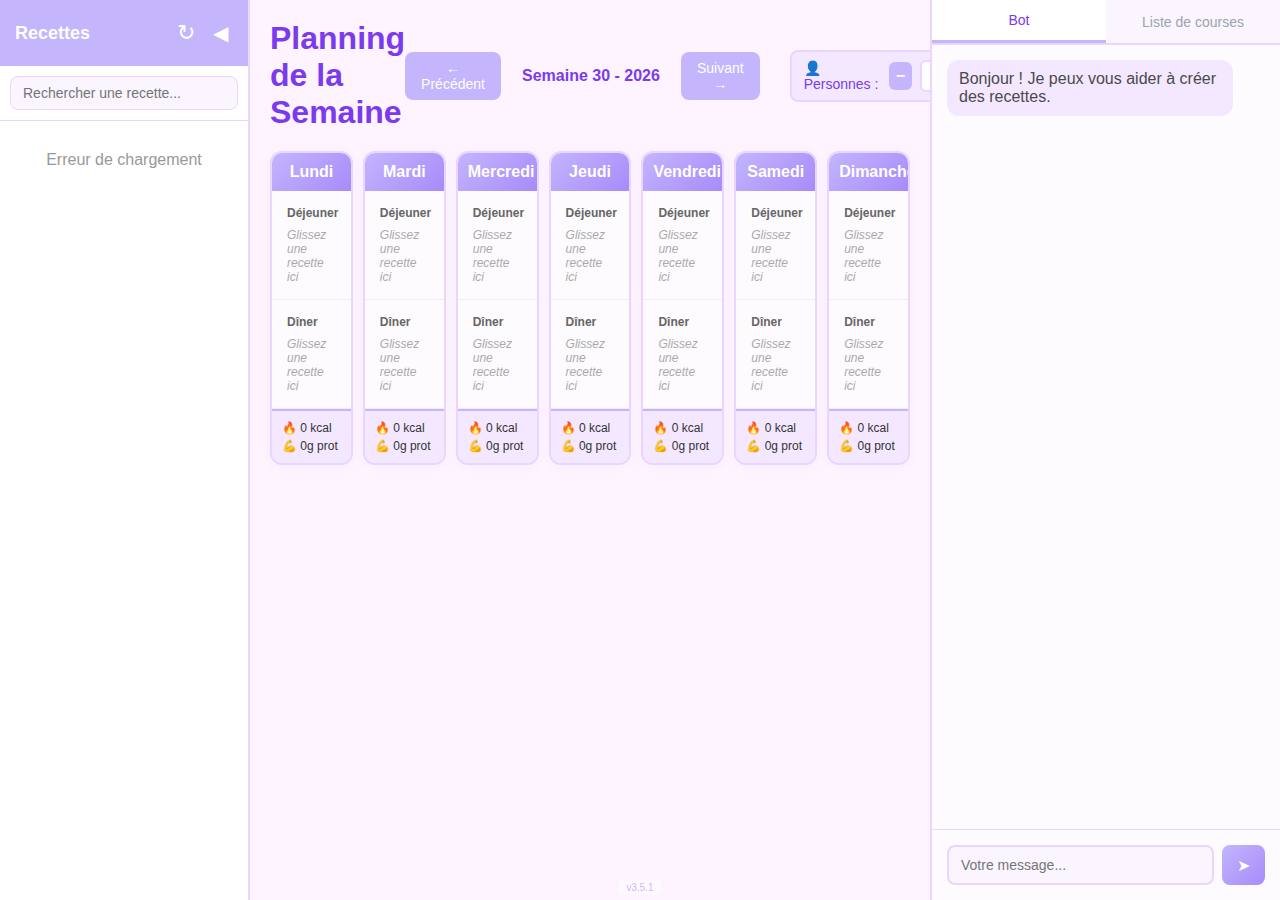
<file: index.html>
<!DOCTYPE html>
<html lang="fr">
<head>
    <meta charset="UTF-8">
    <meta name="viewport" content="width=device-width, initial-scale=1.0">
    <title>Planning de Repas</title>
    <link rel="stylesheet" href="planning.css">
</head>
<body>
    <!-- Bouton pour rouvrir la sidebar quand elle est cachée -->
    <button class="show-sidebar-btn" id="showSidebar">▶ Recettes</button>

    <div class="container">
        <!-- Sidebar Recettes -->
        <aside class="sidebar" id="sidebar">
            <div class="sidebar-header">
                <h2>Recettes</h2>
                <div class="header-buttons">
                    <button class="refresh-btn" id="refreshRecipes" title="Actualiser les recettes">↻</button>
                    <button class="toggle-btn" id="toggleSidebar">◀</button>
                </div>
            </div>
            <div class="search-container">
                <input
                    type="text"
                    class="search-input"
                    id="searchRecipes"
                    placeholder="Rechercher une recette..."
                />
            </div>
            <div class="recipes-list" id="recipesList">
                <div class="loading">Chargement...</div>
            </div>
        </aside>

        <!-- Planning -->
        <main class="planning">
            <div class="planning-header">
                <h1>Planning de la Semaine</h1>
                <div class="header-controls">
                    <div class="week-navigation">
                        <button class="week-nav-btn" id="prevWeek">← Précédent</button>
                        <span class="week-display" id="weekDisplay">Semaine 46 - 2025</span>
                        <button class="week-nav-btn" id="nextWeek">Suivant →</button>
                    </div>
                    <div class="servings-control">
                        <label for="servingsInput">👤 Personnes :</label>
                        <button class="servings-btn" id="decreaseServings">−</button>
                        <input type="number" id="servingsInput" min="1" max="20" value="2" />
                        <button class="servings-btn" id="increaseServings">+</button>
                    </div>
                </div>
            </div>
            <div class="calendar-grid" id="calendar">
                <!-- Généré dynamiquement -->
            </div>
        </main>

        <!-- Sidebar droite : Bot & Liste de courses -->
        <aside class="right-sidebar">
            <!-- Onglets -->
            <div class="tabs-header">
                <button class="tab-btn active" data-tab="bot">Bot</button>
                <button class="tab-btn" data-tab="shopping">Liste de courses</button>
            </div>

            <!-- Contenu Bot -->
            <div class="tab-content active" id="botTab">
                <div class="chat-container">
                    <div class="chat-messages" id="chatMessages">
                        <div class="message bot-message">
                            <div class="message-content">
                                <p>Bonjour ! Je peux vous aider à créer des recettes.</p>
                            </div>
                        </div>
                    </div>
                    <div class="chat-input-container">
                        <form class="chat-input-form" id="chatForm">
                            <input
                                type="text"
                                class="chat-input"
                                id="messageInput"
                                placeholder="Votre message..."
                                autocomplete="off"
                            />
                            <button type="submit" class="send-button">➤</button>
                        </form>
                    </div>
                </div>
            </div>

            <!-- Contenu Liste de courses -->
            <div class="tab-content" id="shoppingTab">
                <div class="shopping-container">
                    <div class="shopping-header">
                        <button class="generate-list-btn" id="generateList">🔄 Rafraîchir</button>
                        <button class="settings-btn" id="settingsBtn" title="Paramètres">⚙️</button>
                        <button class="clear-list-btn" id="clearList" title="Vider la liste">🗑️</button>
                        <button class="export-list-btn" id="exportList" style="display:none;">Exporter</button>
                        <span class="save-status" id="saveStatus"></span>
                    </div>
                    <div class="shopping-content" id="shoppingContent">
                        <p class="empty-shopping">Cliquez sur "Générer la liste" pour créer votre liste de courses.</p>
                    </div>
                    <!-- Shopping History Section -->
                    <div class="shopping-history" id="shoppingHistory">
                        <h3>📋 Listes précédentes</h3>
                        <div class="history-items" id="historyItems">
                            <p class="loading">Chargement...</p>
                        </div>
                    </div>
                </div>
            </div>
        </aside>
    </div>

    <!-- Popup pour l'historique des listes de courses (gauche) -->
    <div class="history-popup" id="historyPopup">
        <div class="history-popup-content">
            <button class="close-popup" id="closeHistoryPopup">×</button>
            <h2 id="historyPopupTitle">Liste de courses</h2>
            <div id="historyPopupBody"></div>
        </div>
    </div>

    <!-- Popup pour les détails de recette -->
    <div class="recipe-popup" id="recipePopup">
        <div class="popup-content">
            <button class="close-popup" id="closePopup">×</button>
            <h2 id="popupTitle"></h2>
            <div id="popupBody"></div>
        </div>
    </div>

    <!-- Popup Paramètres Liste de Courses -->
    <div class="shopping-settings-popup" id="shoppingSettingsPopup">
        <div class="settings-popup-content">
            <button class="close-popup" id="closeSettingsPopup">×</button>
            <h2>Paramètres de la liste de courses</h2>

            <div class="settings-layout">
                <!-- Colonne gauche : Planning -->
                <div class="settings-planning">
                    <div class="settings-planning-header">
                        <h3>Planning de la semaine</h3>
                        <div class="settings-week-nav">
                            <button class="settings-week-btn" id="settingsPrevWeek">←</button>
                            <span class="settings-week-display" id="settingsWeekDisplay">Semaine 46 - 2025</span>
                            <button class="settings-week-btn" id="settingsNextWeek">→</button>
                        </div>
                    </div>
                    <p class="settings-help">Cliquez sur un repas pour l'inclure ou l'exclure. <strong>Vert</strong> = semaine courante incluse, <strong>Rouge</strong> = exclue, <strong>Jaune</strong> = autre semaine (bordure verte = incluse).</p>
                    <div class="settings-actions">
                        <button class="settings-select-btn" id="settingsSelectAll">Tout inclure</button>
                        <button class="settings-select-btn" id="settingsSelectNone">Tout exclure</button>
                    </div>
                    <div class="settings-calendar" id="settingsCalendar">
                        <!-- Généré dynamiquement -->
                    </div>
                </div>

                <!-- Colonne droite : Liste éditable -->
                <div class="settings-shopping-list">
                    <h3>Liste de courses</h3>
                    <div class="settings-list-content" id="settingsListContent">
                        <p class="empty-shopping">Générez d'abord la liste pour l'éditer.</p>
                    </div>
                </div>
            </div>

            <div class="settings-footer">
                <button class="settings-reset-btn" id="resetSettings">🔄 Réinitialiser</button>
                <button class="settings-apply-btn" id="applySettings">Appliquer et fermer</button>
            </div>
        </div>
    </div>

    <!-- Version -->
    <div class="version-info">v3.5.1</div>

    <script src="config.js"></script>
    <script src="planning.js"></script>
</body>
</html>
</file>
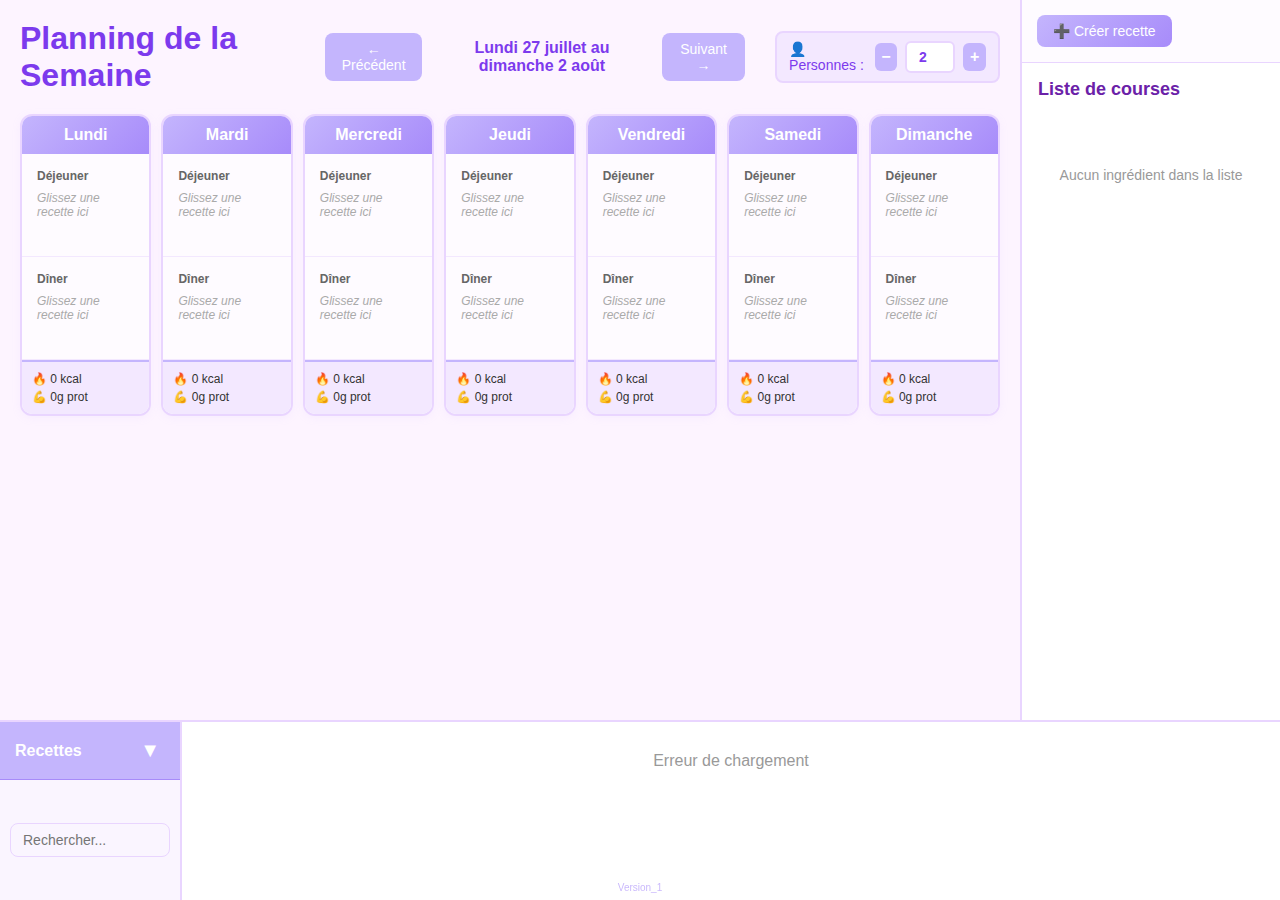
<file: frontend/index.html>
<!DOCTYPE html>
<html lang="fr">
<head>
    <meta charset="UTF-8">
    <meta name="viewport" content="width=device-width, initial-scale=1.0">
    <title>Planning de Repas</title>
    <meta name="deploy-timestamp" content="2026-01-15-14-30">
    <link rel="stylesheet" href="planning.css">
</head>
<body>
    <!-- Bouton pour rouvrir la sidebar quand elle est cachée -->
    <button class="show-sidebar-btn" id="showSidebar">▲ Recettes</button>

    <div class="container">
        <!-- Sidebar Recettes -->
        <aside class="sidebar" id="sidebar">
            <div class="sidebar-left">
                <div class="sidebar-header">
                    <h2>Recettes</h2>
                    <div class="header-buttons">
                        <button class="toggle-btn" id="toggleSidebar">▼</button>
                    </div>
                </div>
                <div class="search-container">
                    <input
                        type="text"
                        class="search-input"
                        id="searchRecipes"
                        placeholder="Rechercher..."
                    />
                </div>
            </div>
            <div class="recipes-list" id="recipesList">
                <div class="loading">Chargement...</div>
            </div>
        </aside>

        <!-- Planning -->
        <main class="planning">
            <div class="planning-header">
                <h1>Planning de la Semaine</h1>
                <div class="header-controls">
                    <div class="week-navigation">
                        <button class="week-nav-btn" id="prevWeek">← Précédent</button>
                        <span class="week-display" id="weekDisplay">Semaine 46 - 2025</span>
                        <button class="week-nav-btn" id="nextWeek">Suivant →</button>
                    </div>
                    <div class="servings-control">
                        <label for="servingsInput">👤 Personnes :</label>
                        <button class="servings-btn" id="decreaseServings">−</button>
                        <input type="number" id="servingsInput" min="1" max="20" value="2" />
                        <button class="servings-btn" id="increaseServings">+</button>
                    </div>
                </div>
            </div>
            <div class="calendar-grid" id="calendar">
                <!-- Généré dynamiquement -->
            </div>
        </main>

        <!-- Sidebar droite : Liste de courses -->
        <aside class="right-sidebar">
            <div class="shopping-container">
                <div class="shopping-header">
                    <button class="create-recipe-btn" id="createRecipeBtn">➕ Créer recette</button>
                </div>
                <h2 class="shopping-title">Liste de courses</h2>
                <div class="shopping-content" id="shoppingContent">
                    <p class="empty-shopping">Aucun ingrédient dans la liste</p>
                </div>
            </div>
        </aside>
    </div>

    <!-- Popup pour l'historique des listes de courses (gauche) -->
    <div class="history-popup" id="historyPopup">
        <div class="history-popup-content">
            <button class="close-popup" id="closeHistoryPopup">×</button>
            <h2 id="historyPopupTitle">Liste de courses</h2>
            <div id="historyPopupBody"></div>
        </div>
    </div>

    <!-- Popup pour les détails de recette -->
    <div class="recipe-popup" id="recipePopup">
        <div class="popup-content">
            <button class="close-popup" id="closePopup">×</button>
            <h2 id="popupTitle"></h2>
            <div id="popupBody"></div>
        </div>
    </div>

    <!-- Popup Paramètres Liste de Courses -->
    <div class="shopping-settings-popup" id="shoppingSettingsPopup">
        <div class="settings-popup-content">
            <button class="close-popup" id="closeSettingsPopup">×</button>
            <h2>Paramètres de la liste de courses</h2>

            <div class="settings-layout">
                <!-- Colonne gauche : Planning -->
                <div class="settings-planning">
                    <div class="settings-planning-header">
                        <h3>Planning de la semaine</h3>
                        <div class="settings-week-nav">
                            <button class="settings-week-btn" id="settingsPrevWeek">←</button>
                            <span class="settings-week-display" id="settingsWeekDisplay">Semaine 46 - 2025</span>
                            <button class="settings-week-btn" id="settingsNextWeek">→</button>
                        </div>
                    </div>
                    <p class="settings-help">Cliquez sur un repas pour l'inclure ou l'exclure. <strong>Vert</strong> = semaine courante incluse, <strong>Rouge</strong> = exclue, <strong>Jaune</strong> = autre semaine (bordure verte = incluse).</p>
                    <div class="settings-actions">
                        <button class="settings-select-btn" id="settingsSelectAll">Tout inclure</button>
                        <button class="settings-select-btn" id="settingsSelectNone">Tout exclure</button>
                    </div>
                    <div class="settings-calendar" id="settingsCalendar">
                        <!-- Généré dynamiquement -->
                    </div>
                </div>

                <!-- Colonne droite : Liste éditable -->
                <div class="settings-shopping-list">
                    <h3>Liste de courses</h3>
                    <div class="settings-list-content" id="settingsListContent">
                        <p class="empty-shopping">Générez d'abord la liste pour l'éditer.</p>
                    </div>
                </div>
            </div>

            <div class="settings-footer">
                <button class="settings-reset-btn" id="resetSettings">🔄 Réinitialiser</button>
                <button class="settings-apply-btn" id="applySettings">Appliquer et fermer</button>
            </div>
        </div>
    </div>

    <!-- Popup Création de recette -->
    <div class="create-recipe-popup" id="createRecipePopup">
        <div class="create-recipe-popup-content">
            <button class="close-popup" id="closeCreateRecipePopup">×</button>
            <h2>Créer une nouvelle recette</h2>
            <form id="createRecipeForm" class="create-recipe-form">
                <div class="form-group">
                    <label for="recipeTitle">Titre</label>
                    <input type="text" id="recipeTitle" name="title" required placeholder="Nom de la recette">
                </div>

                <div class="form-group">
                    <label for="recipeDescription">Description</label>
                    <textarea id="recipeDescription" name="description" rows="3" placeholder="Courte description de la recette"></textarea>
                </div>

                <div class="form-group">
                    <label for="recipeIngredients">Ingrédients</label>
                    <textarea id="recipeIngredients" name="ingredients" rows="8" required placeholder="Liste des ingrédients (texte libre)"></textarea>
                </div>

                <div class="form-group">
                    <label for="recipeSteps">Recette</label>
                    <textarea id="recipeSteps" name="recipe" rows="8" required placeholder="Étapes de préparation"></textarea>
                </div>

                <button type="submit" class="create-recipe-submit-btn">Créer</button>
            </form>

            <!-- Section de chargement -->
            <div id="recipeLoading" class="recipe-loading" style="display: none;">
                <div class="loading-spinner"></div>
                <p>Création de la recette en cours...</p>
                <p class="loading-subtext">n8n traite votre demande, veuillez patienter.</p>
            </div>

            <!-- Section de prévisualisation (cachée par défaut) -->
            <div id="recipePreview" class="recipe-preview" style="display: none;">
                <h3>Aperçu de la recette</h3>
                <div id="recipePreviewContent"></div>
                <div class="recipe-preview-actions">
                    <button class="recipe-modify-btn" id="recipeModifyBtn">Modifier</button>
                    <button class="recipe-accept-btn" id="recipeAcceptBtn">Accepter</button>
                </div>
            </div>
        </div>
    </div>

    <!-- Popup Modification de recette -->
    <div class="modify-recipe-popup" id="modifyRecipePopup">
        <div class="modify-recipe-popup-content">
            <button class="close-popup" id="closeModifyRecipePopup">×</button>
            <h2>Modifier la recette</h2>
            <form id="modifyRecipeForm" class="modify-recipe-form">
                <div class="form-group">
                    <label for="modifyRemark">Remarque</label>
                    <textarea id="modifyRemark" name="remark" rows="3" placeholder="Ajoutez vos remarques ou modifications souhaitées..."></textarea>
                </div>

                <div class="form-group">
                    <label for="modifyTitle">Titre</label>
                    <input type="text" id="modifyTitle" name="title" required placeholder="Nom de la recette">
                </div>

                <div class="form-group">
                    <label for="modifyDescription">Description</label>
                    <textarea id="modifyDescription" name="description" rows="3" placeholder="Courte description de la recette"></textarea>
                </div>

                <div class="form-group">
                    <label for="modifyIngredients">Ingrédients</label>
                    <textarea id="modifyIngredients" name="ingredients" rows="8" required placeholder="Liste des ingrédients"></textarea>
                </div>

                <div class="form-group">
                    <label for="modifySteps">Recette</label>
                    <textarea id="modifySteps" name="recipe" rows="8" required placeholder="Étapes de préparation"></textarea>
                </div>

                <button type="submit" class="modify-recipe-submit-btn">Modifier recette</button>
            </form>

            <!-- Section de chargement -->
            <div id="modifyLoading" class="recipe-loading" style="display: none;">
                <div class="loading-spinner"></div>
                <p>Modification de la recette en cours...</p>
                <p class="loading-subtext">n8n traite votre demande, veuillez patienter.</p>
            </div>
        </div>
    </div>

    <!-- Notification popup -->
    <div class="notification-popup" id="notificationPopup">
        <div class="notification-content">
            <span class="notification-icon">✓</span>
            <span class="notification-message" id="notificationMessage">Recette enregistrée !</span>
        </div>
    </div>

    <!-- Version -->
    <div class="version-info">Version_1</div>

    <script src="config.js"></script>
    <script src="planning.js"></script>
</body>
</html>
</file>
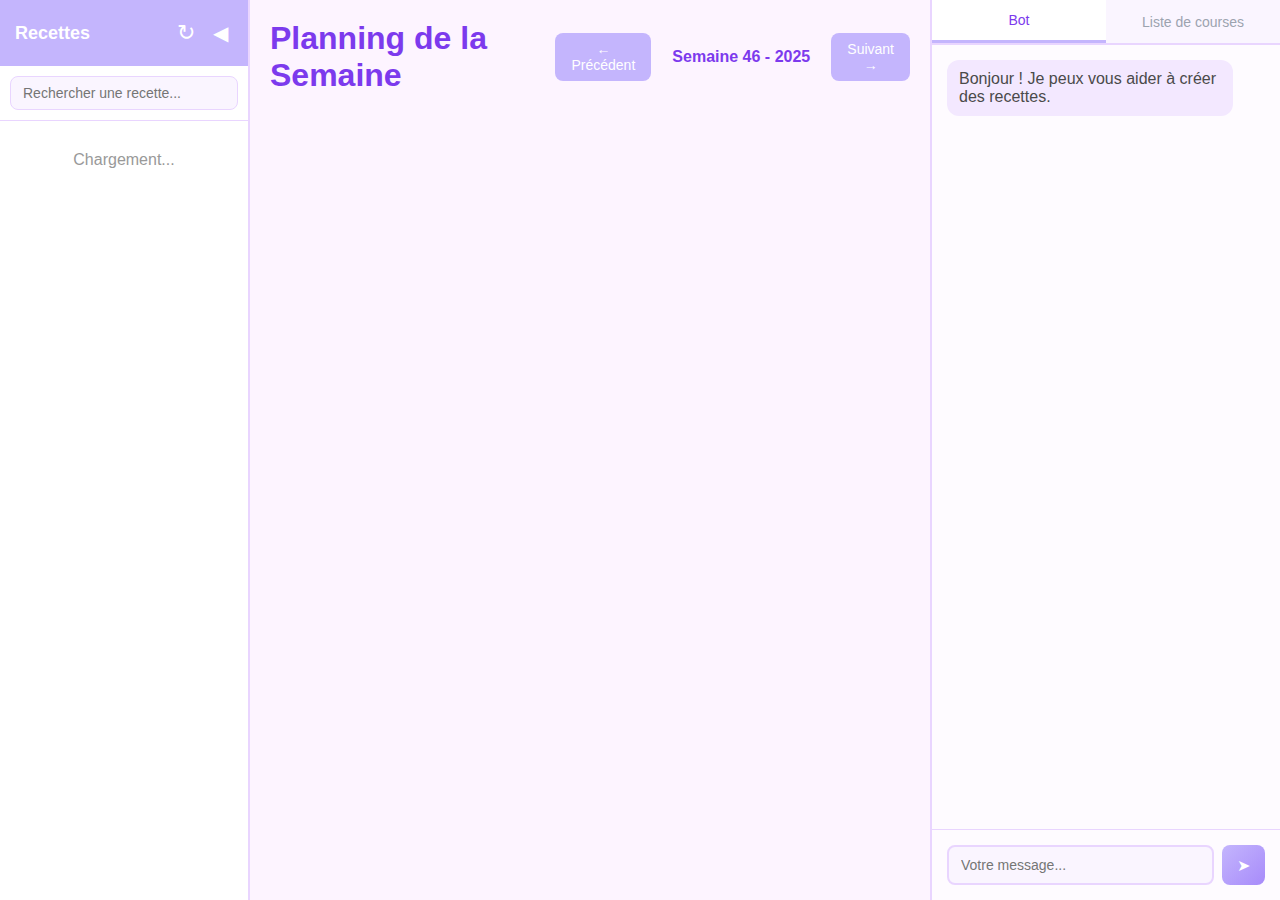
<file: planning.html>
<!DOCTYPE html>
<html lang="fr">
<head>
    <meta charset="UTF-8">
    <meta name="viewport" content="width=device-width, initial-scale=1.0">
    <title>Planning de Repas</title>
    <link rel="stylesheet" href="planning.css">
</head>
<body>
    <!-- Bouton pour rouvrir la sidebar quand elle est cachée -->
    <button class="show-sidebar-btn" id="showSidebar">▶ Recettes</button>

    <div class="container">
        <!-- Sidebar Recettes -->
        <aside class="sidebar" id="sidebar">
            <div class="sidebar-header">
                <h2>Recettes</h2>
                <div class="header-buttons">
                    <button class="refresh-btn" id="refreshRecipes" title="Actualiser les recettes">↻</button>
                    <button class="toggle-btn" id="toggleSidebar">◀</button>
                </div>
            </div>
            <div class="search-container">
                <input
                    type="text"
                    class="search-input"
                    id="searchRecipes"
                    placeholder="Rechercher une recette..."
                />
            </div>
            <div class="recipes-list" id="recipesList">
                <div class="loading">Chargement...</div>
            </div>
        </aside>

        <!-- Planning -->
        <main class="planning">
            <div class="planning-header">
                <h1>Planning de la Semaine</h1>
                <div class="week-navigation">
                    <button class="week-nav-btn" id="prevWeek">← Précédent</button>
                    <span class="week-display" id="weekDisplay">Semaine 46 - 2025</span>
                    <button class="week-nav-btn" id="nextWeek">Suivant →</button>
                </div>
            </div>
            <div class="calendar-grid" id="calendar">
                <!-- Généré dynamiquement -->
            </div>
        </main>

        <!-- Sidebar droite : Bot & Liste de courses -->
        <aside class="right-sidebar">
            <!-- Onglets -->
            <div class="tabs-header">
                <button class="tab-btn active" data-tab="bot">Bot</button>
                <button class="tab-btn" data-tab="shopping">Liste de courses</button>
            </div>

            <!-- Contenu Bot -->
            <div class="tab-content active" id="botTab">
                <div class="chat-container">
                    <div class="chat-messages" id="chatMessages">
                        <div class="message bot-message">
                            <div class="message-content">
                                <p>Bonjour ! Je peux vous aider à créer des recettes.</p>
                            </div>
                        </div>
                    </div>
                    <div class="chat-input-container">
                        <form class="chat-input-form" id="chatForm">
                            <input
                                type="text"
                                class="chat-input"
                                id="messageInput"
                                placeholder="Votre message..."
                                autocomplete="off"
                            />
                            <button type="submit" class="send-button">➤</button>
                        </form>
                    </div>
                </div>
            </div>

            <!-- Contenu Liste de courses -->
            <div class="tab-content" id="shoppingTab">
                <div class="shopping-container">
                    <div class="shopping-header">
                        <button class="generate-list-btn" id="generateList">Générer la liste</button>
                        <button class="export-list-btn" id="exportList">Exporter</button>
                    </div>
                    <div class="shopping-content" id="shoppingContent">
                        <p class="empty-shopping">Cliquez sur "Générer la liste" pour créer votre liste de courses.</p>
                    </div>
                </div>
            </div>
        </aside>
    </div>

    <!-- Popup pour les détails de recette -->
    <div class="recipe-popup" id="recipePopup">
        <div class="popup-content">
            <button class="close-popup" id="closePopup">×</button>
            <h2 id="popupTitle"></h2>
            <div id="popupBody"></div>
        </div>
    </div>

    <script src="config.js"></script>
    <script src="planning.js"></script>
</body>
</html>
</file>
<file: planning.css>
* {
    margin: 0;
    padding: 0;
    box-sizing: border-box;
}

body {
    font-family: 'Segoe UI', Tahoma, Geneva, Verdana, sans-serif;
    background: #fdf4ff;
    overflow: hidden;
}

.container {
    display: flex;
    height: 100vh;
}

/* ===== SIDEBAR RECETTES ===== */
.sidebar {
    width: 250px;
    min-width: 250px;
    background: #ffffff;
    border-right: 2px solid #e9d5ff;
    display: flex;
    flex-direction: column;
    transition: width 0.3s, min-width 0.3s;
    overflow: hidden;
}

.sidebar.collapsed {
    width: 0;
    min-width: 0;
    border-right: none;
}

.sidebar-header {
    padding: 15px;
    background: #c4b5fd;
    color: white;
    display: flex;
    justify-content: space-between;
    align-items: center;
}

.sidebar-header h2 {
    font-size: 18px;
}

.header-buttons {
    display: flex;
    gap: 8px;
}

.toggle-btn, .refresh-btn {
    background: none;
    border: none;
    color: white;
    font-size: 20px;
    cursor: pointer;
    padding: 5px;
    transition: opacity 0.2s;
}

.toggle-btn:hover, .refresh-btn:hover {
    opacity: 0.7;
}

.refresh-btn {
    font-size: 22px;
}

.search-container {
    padding: 10px;
    border-bottom: 1px solid #e9d5ff;
}

.search-input {
    width: 100%;
    padding: 8px 12px;
    border: 1px solid #e9d5ff;
    border-radius: 8px;
    font-size: 14px;
    outline: none;
    transition: border-color 0.2s;
    background: #faf5ff;
}

.search-input:focus {
    border-color: #c4b5fd;
    background: #ffffff;
}

.recipes-list {
    flex: 1;
    overflow-y: auto;
    padding: 10px;
}

.recipe-item {
    padding: 12px;
    margin-bottom: 8px;
    background: #faf5ff;
    border-radius: 8px;
    cursor: grab;
    border: 2px solid transparent;
    transition: all 0.2s;
}

.recipe-item:hover {
    background: #f3e8ff;
    border-color: #c4b5fd;
}

.recipe-item.dragging {
    opacity: 0.5;
    cursor: grabbing;
}

.recipe-name {
    font-weight: bold;
    margin-bottom: 4px;
}

.recipe-tags {
    font-size: 11px;
    color: #666;
}

.loading {
    text-align: center;
    padding: 20px;
    color: #999;
}

/* ===== PLANNING ===== */
.planning {
    flex: 1;
    padding: 20px;
    overflow-y: auto;
}

.planning-header {
    display: flex;
    justify-content: space-between;
    align-items: center;
    margin-bottom: 20px;
}

.planning h1 {
    margin: 0;
    color: #7c3aed;
}

.week-navigation {
    display: flex;
    align-items: center;
    gap: 15px;
}

.week-nav-btn {
    padding: 8px 16px;
    background: #c4b5fd;
    color: white;
    border: none;
    border-radius: 8px;
    cursor: pointer;
    font-size: 14px;
    transition: all 0.2s;
    font-weight: 500;
}

.week-nav-btn:hover {
    background: #a78bfa;
    transform: translateY(-1px);
}

.week-display {
    font-weight: bold;
    font-size: 16px;
    color: #7c3aed;
    min-width: 150px;
    text-align: center;
}

/* ===== SERVINGS CONTROL (v3.5) ===== */
.header-controls {
    display: flex;
    align-items: center;
    gap: 30px;
}

.servings-control {
    display: flex;
    align-items: center;
    gap: 8px;
    background: #f3e8ff;
    padding: 8px 12px;
    border-radius: 8px;
    border: 2px solid #e9d5ff;
}

.servings-control label {
    font-size: 14px;
    font-weight: 500;
    color: #7c3aed;
    margin: 0;
}

.servings-btn {
    width: 28px;
    height: 28px;
    background: #c4b5fd;
    color: white;
    border: none;
    border-radius: 6px;
    cursor: pointer;
    font-size: 16px;
    font-weight: bold;
    transition: all 0.2s;
    display: flex;
    align-items: center;
    justify-content: center;
}

.servings-btn:hover {
    background: #a78bfa;
    transform: scale(1.05);
}

.servings-btn:active {
    transform: scale(0.95);
}

#servingsInput {
    width: 50px;
    text-align: center;
    padding: 6px;
    border: 2px solid #e9d5ff;
    border-radius: 6px;
    font-size: 14px;
    font-weight: bold;
    background: white;
    color: #7c3aed;
}

#servingsInput:focus {
    outline: none;
    border-color: #c4b5fd;
}

.servings-indicator {
    font-size: 11px;
    opacity: 0.8;
    font-weight: normal;
    margin-left: 4px;
}

.calendar-grid {
    display: grid;
    grid-template-columns: repeat(7, 1fr);
    gap: 10px;
}

.day-column {
    background: white;
    border-radius: 12px;
    overflow: hidden;
    border: 2px solid #e9d5ff;
    box-shadow: 0 2px 8px rgba(196, 181, 253, 0.1);
}

.day-header {
    background: linear-gradient(135deg, #c4b5fd 0%, #a78bfa 100%);
    color: white;
    padding: 10px;
    text-align: center;
    font-weight: bold;
}

.meal-slot {
    padding: 15px;
    min-height: 100px;
    border-bottom: 1px solid #f3e8ff;
    background: #fefbff;
    position: relative;
}

.meal-slot:last-child {
    border-bottom: none;
}

.meal-slot.drag-over {
    background: #f3e8ff;
    border: 2px dashed #c4b5fd;
}

.meal-label {
    font-size: 12px;
    color: #666;
    font-weight: bold;
    margin-bottom: 8px;
}

.meal-content {
    min-height: 50px;
}

.planned-recipe {
    background: linear-gradient(135deg, #c4b5fd 0%, #a78bfa 100%);
    color: white;
    padding: 8px 12px;
    border-radius: 8px;
    font-size: 13px;
    cursor: pointer;
    display: flex;
    justify-content: space-between;
    align-items: center;
    gap: 8px;
    box-shadow: 0 2px 4px rgba(124, 58, 237, 0.15);
}

.recipe-name-text {
    flex: 1;
}

.delete-recipe-btn {
    background: rgba(255, 255, 255, 0.2);
    border: none;
    color: white;
    font-size: 18px;
    width: 24px;
    height: 24px;
    border-radius: 50%;
    cursor: pointer;
    display: flex;
    align-items: center;
    justify-content: center;
    flex-shrink: 0;
    transition: background 0.2s;
    line-height: 1;
    padding: 0;
}

.delete-recipe-btn:hover {
    background: rgba(255, 255, 255, 0.4);
}

.empty-slot {
    color: #aaa;
    font-size: 12px;
    font-style: italic;
}

/* ===== RÉSUMÉ NUTRITIONNEL DU JOUR ===== */
.day-summary {
    padding: 10px;
    background: #f3e8ff;
    border-top: 2px solid #c4b5fd;
    cursor: pointer;
    transition: background 0.2s;
}

.day-summary:hover {
    background: #e9d5ff;
}

.summary-content {
    display: flex;
    flex-direction: column;
    gap: 4px;
}

.summary-line {
    font-size: 12px;
    color: #333;
    font-weight: 500;
}

/* ===== RIGHT SIDEBAR (Bot & Shopping) ===== */
.right-sidebar {
    width: 350px;
    background: white;
    border-left: 2px solid #e9d5ff;
    display: flex;
    flex-direction: column;
}

.tabs-header {
    display: flex;
    background: #faf5ff;
    border-bottom: 2px solid #e9d5ff;
}

.tab-btn {
    flex: 1;
    padding: 12px;
    background: transparent;
    border: none;
    cursor: pointer;
    font-size: 14px;
    font-weight: 500;
    color: #9ca3af;
    transition: all 0.2s;
}

.tab-btn:hover {
    background: #f3e8ff;
    color: #7c3aed;
}

.tab-btn.active {
    background: white;
    color: #7c3aed;
    border-bottom: 3px solid #c4b5fd;
}

.tab-content {
    display: none;
    flex: 1;
    overflow: hidden;
}

.tab-content.active {
    display: flex;
    flex-direction: column;
}

/* ===== BOT TAB ===== */
.chat-container {
    display: flex;
    flex-direction: column;
    height: 100%;
    flex: 1;
}

.chat-messages {
    flex: 1;
    overflow-y: auto;
    padding: 15px;
    background: #fefbff;
}

.message {
    margin-bottom: 12px;
}

.message-content {
    padding: 10px 12px;
    border-radius: 12px;
    display: inline-block;
    max-width: 90%;
}

.bot-message .message-content {
    background: #f3e8ff;
    color: #4a4a4a;
}

.user-message .message-content {
    background: linear-gradient(135deg, #c4b5fd 0%, #a78bfa 100%);
    color: white;
    float: right;
}

.user-message {
    text-align: right;
    clear: both;
}

.chat-input-container {
    padding: 15px;
    border-top: 1px solid #e9d5ff;
    background: #fefbff;
}

.chat-input-form {
    display: flex;
    gap: 8px;
}

.chat-input {
    flex: 1;
    padding: 10px 12px;
    border: 2px solid #e9d5ff;
    border-radius: 8px;
    font-size: 14px;
    background: #faf5ff;
    transition: all 0.2s;
}

.chat-input:focus {
    outline: none;
    border-color: #c4b5fd;
    background: white;
}

.send-button {
    padding: 10px 15px;
    background: linear-gradient(135deg, #c4b5fd 0%, #a78bfa 100%);
    color: white;
    border: none;
    border-radius: 8px;
    cursor: pointer;
    font-size: 16px;
    transition: all 0.2s;
}

.send-button:hover {
    transform: translateY(-1px);
    box-shadow: 0 4px 8px rgba(124, 58, 237, 0.3);
}

/* ===== SHOPPING LIST TAB ===== */
.shopping-container {
    display: flex;
    flex-direction: column;
    height: 100%;
    flex: 1;
}

.shopping-header {
    padding: 15px;
    border-bottom: 1px solid #e9d5ff;
    display: flex;
    gap: 10px;
    background: #fefbff;
}

.generate-list-btn, .export-list-btn, .settings-btn, .clear-list-btn {
    padding: 10px;
    background: #c4b5fd;
    color: white;
    border: none;
    border-radius: 8px;
    cursor: pointer;
    font-size: 14px;
    font-weight: 500;
    transition: all 0.2s;
}

.generate-list-btn {
    flex: 1;
    background: linear-gradient(135deg, #c4b5fd 0%, #a78bfa 100%);
}

.settings-btn, .clear-list-btn {
    font-size: 18px;
    padding: 10px 15px;
    background: #ddd6fe;
    color: #7c3aed;
}

.clear-list-btn {
    background: #fecaca;
    color: #dc2626;
}

.export-list-btn {
    flex: 1;
    background: linear-gradient(135deg, #bbf7d0 0%, #86efac 100%);
    color: #166534;
}

.save-status {
    display: inline-block;
    padding: 10px 15px;
    font-size: 13px;
    font-weight: 500;
    border-radius: 8px;
    transition: all 0.3s;
}

.save-status.saving {
    color: #7c3aed;
    background: #f3e8ff;
}

.save-status.saved {
    color: #059669;
    background: #d1fae5;
}

.save-status.error {
    color: #dc2626;
    background: #fee2e2;
}

.generate-list-btn:hover {
    transform: translateY(-1px);
    box-shadow: 0 4px 8px rgba(124, 58, 237, 0.3);
}

.settings-btn:hover {
    background: #c4b5fd;
    color: white;
}

.clear-list-btn:hover {
    background: #fca5a5;
}

.export-list-btn:hover {
    transform: translateY(-1px);
    box-shadow: 0 4px 8px rgba(34, 197, 94, 0.3);
}

.shopping-content {
    flex: 1;
    overflow-y: auto;
    padding: 15px;
}

.empty-shopping {
    text-align: center;
    color: #999;
    padding: 40px 20px;
    font-size: 14px;
}

.shopping-list {
    padding: 10px 0;
}

.shopping-list h3 {
    font-size: 16px;
    color: #7c3aed;
    margin-bottom: 15px;
    padding-bottom: 10px;
    border-bottom: 2px solid #c4b5fd;
}

.shopping-category {
    margin-bottom: 20px;
}

.shopping-category h4 {
    font-size: 14px;
    color: #7c3aed;
    background: #f3e8ff;
    padding: 8px 12px;
    border-radius: 8px;
    margin-bottom: 8px;
    font-weight: 600;
}

.shopping-category ul {
    list-style: none;
    padding-left: 0;
}

.shopping-category li {
    padding: 8px 12px;
    margin-bottom: 6px;
    background: #fefbff;
    border-left: 3px solid #c4b5fd;
    font-size: 13px;
    color: #4a4a4a;
    border-radius: 4px;
    transition: all 0.2s;
}

.shopping-category li:hover {
    background: #f3e8ff;
    transform: translateX(2px);
}

/* ===== SHOPPING HISTORY ===== */
.shopping-history {
    padding: 15px;
    border-top: 2px solid #e9d5ff;
    background: #fefbff;
}

.shopping-history h3 {
    font-size: 14px;
    color: #7c3aed;
    margin-bottom: 10px;
    font-weight: 600;
}

.history-items {
    display: flex;
    flex-direction: column;
    gap: 8px;
}

.history-item {
    padding: 10px 12px;
    background: white;
    border-radius: 8px;
    border-left: 3px solid #c4b5fd;
    cursor: pointer;
    transition: all 0.2s;
    box-shadow: 0 1px 3px rgba(196, 181, 253, 0.15);
}

.history-item:hover {
    background: #f3e8ff;
    transform: translateX(3px);
    box-shadow: 0 2px 6px rgba(196, 181, 253, 0.25);
}

.history-item-title {
    font-size: 13px;
    font-weight: bold;
    color: #333;
    margin-bottom: 4px;
}

.history-item-info {
    font-size: 11px;
    color: #666;
}

/* ===== HISTORY POPUP (LEFT SIDE) ===== */
.history-popup {
    display: none;
    position: fixed;
    top: 0;
    left: 0;
    right: 0;
    bottom: 0;
    background: rgba(0, 0, 0, 0.5);
    z-index: 2500;
    align-items: center;
    justify-content: flex-start;
    padding-left: 50px;
}

.history-popup.active {
    display: flex;
}

.history-popup-content {
    background: white;
    padding: 30px;
    border-radius: 16px;
    width: 450px;
    max-height: 85vh;
    overflow-y: auto;
    position: relative;
    box-shadow: 0 10px 40px rgba(124, 58, 237, 0.2);
    border: 2px solid #e9d5ff;
}

.history-popup-content h2 {
    margin-bottom: 20px;
    color: #7c3aed;
    font-size: 18px;
}

.history-popup-content .close-popup {
    position: absolute;
    top: 10px;
    right: 15px;
    background: none;
    border: none;
    font-size: 30px;
    cursor: pointer;
    color: #999;
}

.history-popup-content .close-popup:hover {
    color: #333;
}

/* ===== POPUP ===== */
.recipe-popup {
    display: none;
    position: fixed;
    top: 0;
    left: 0;
    right: 0;
    bottom: 0;
    background: rgba(0, 0, 0, 0.5);
    z-index: 3000;
    align-items: center;
    justify-content: center;
}

.recipe-popup.active {
    display: flex;
}

.popup-content {
    background: white;
    padding: 30px;
    border-radius: 16px;
    max-width: 900px; /* v3.6: Wider for 2 columns */
    max-height: 85vh;
    overflow-y: auto;
    position: relative;
    box-shadow: 0 10px 40px rgba(124, 58, 237, 0.2);
    border: 2px solid #e9d5ff;
}

.close-popup {
    position: absolute;
    top: 10px;
    right: 15px;
    background: none;
    border: none;
    font-size: 30px;
    cursor: pointer;
    color: #999;
}

.close-popup:hover {
    color: #333;
}

#popupTitle {
    margin-bottom: 20px;
    color: #7c3aed;
}

#popupBody {
    line-height: 1.6;
}

.popup-section {
    margin-bottom: 15px;
}

.popup-section strong {
    display: block;
    margin-bottom: 5px;
    color: #333;
}

/* ===== POPUP 2 COLONNES (v3.6) ===== */
.popup-two-columns {
    display: grid;
    grid-template-columns: 1fr 1fr;
    gap: 30px;
}

.popup-left-column,
.popup-right-column {
    min-width: 0; /* Prevent overflow */
}

.popup-right-column {
    border-left: 2px solid #e9d5ff;
    padding-left: 30px;
}

.recipe-steps {
    list-style: none;
    counter-reset: step-counter;
    padding-left: 0;
}

.recipe-steps li {
    margin-bottom: 15px;
    padding-left: 0;
    line-height: 1.6;
}

.recipe-steps li strong {
    display: inline;
    color: #7c3aed;
    margin-right: 8px;
}

/* Popup Servings Control */
.popup-servings-control {
    margin-bottom: 25px;
    padding: 20px;
    background: #f3e8ff;
    border-radius: 12px;
    border: 2px solid #e9d5ff;
}

.popup-servings-control label {
    display: block;
    font-weight: 600;
    color: #7c3aed;
    margin-bottom: 10px;
    font-size: 14px;
}

.servings-control-inline {
    display: flex;
    align-items: center;
    gap: 10px;
    justify-content: center;
}

.popup-servings-btn {
    width: 36px;
    height: 36px;
    background: #c4b5fd;
    color: white;
    border: none;
    border-radius: 8px;
    cursor: pointer;
    font-size: 18px;
    font-weight: bold;
    transition: all 0.2s;
    display: flex;
    align-items: center;
    justify-content: center;
}

.popup-servings-btn:hover {
    background: #a78bfa;
    transform: scale(1.08);
}

#popupServingsInput {
    width: 60px;
    text-align: center;
    padding: 8px;
    border: 2px solid #e9d5ff;
    border-radius: 8px;
    font-size: 16px;
    font-weight: bold;
    background: white;
    color: #7c3aed;
}

/* ===== BOUTON POUR MONTRER LA SIDEBAR ===== */
.show-sidebar-btn {
    position: fixed;
    left: 10px;
    top: 10px;
    background: linear-gradient(135deg, #c4b5fd 0%, #a78bfa 100%);
    color: white;
    border: none;
    padding: 10px 15px;
    border-radius: 8px;
    cursor: pointer;
    z-index: 100;
    display: none;
    font-size: 14px;
    box-shadow: 0 4px 12px rgba(124, 58, 237, 0.3);
    transition: all 0.2s;
}

.show-sidebar-btn:hover {
    transform: translateY(-2px);
    box-shadow: 0 6px 16px rgba(124, 58, 237, 0.4);
}

.show-sidebar-btn.visible {
    display: block;
}

/* ===== POPUP PARAMÈTRES LISTE DE COURSES ===== */
.shopping-settings-popup {
    display: none;
    position: fixed;
    top: 0;
    left: 0;
    right: 0;
    bottom: 0;
    background: rgba(0, 0, 0, 0.5);
    z-index: 2000;
    align-items: center;
    justify-content: center;
}

.shopping-settings-popup.active {
    display: flex;
}

.settings-popup-content {
    background: white;
    padding: 20px;
    border-radius: 16px;
    width: 90vw;
    max-width: 1200px;
    max-height: 85vh;
    overflow: hidden;
    position: relative;
    display: flex;
    flex-direction: column;
    box-shadow: 0 10px 40px rgba(124, 58, 237, 0.2);
    border: 2px solid #e9d5ff;
}

.settings-popup-content h2 {
    margin: 0 0 20px 0;
    color: #7c3aed;
    font-size: 20px;
}

.settings-layout {
    display: grid;
    grid-template-columns: 1.5fr 1fr;
    gap: 20px;
    flex: 1;
    overflow: hidden;
}

.settings-planning {
    display: flex;
    flex-direction: column;
    overflow: hidden;
}

.settings-planning-header {
    display: flex;
    justify-content: space-between;
    align-items: center;
    margin-bottom: 10px;
}

.settings-planning h3 {
    font-size: 16px;
    color: #333;
    margin: 0;
}

.settings-week-nav {
    display: flex;
    align-items: center;
    gap: 10px;
}

.settings-week-btn {
    padding: 4px 10px;
    background: #c4b5fd;
    color: white;
    border: none;
    border-radius: 6px;
    cursor: pointer;
    font-size: 14px;
    transition: all 0.2s;
}

.settings-week-btn:hover {
    background: #a78bfa;
}

.settings-week-display {
    font-size: 13px;
    font-weight: bold;
    color: #7c3aed;
    min-width: 120px;
    text-align: center;
}

.settings-actions {
    display: flex;
    gap: 8px;
    margin-bottom: 10px;
}

.settings-select-btn {
    flex: 1;
    padding: 6px 10px;
    background: #c4b5fd;
    color: white;
    border: none;
    border-radius: 6px;
    cursor: pointer;
    font-size: 12px;
    transition: all 0.2s;
}

.settings-select-btn:hover {
    background: #a78bfa;
    transform: translateY(-1px);
}

.settings-help {
    font-size: 12px;
    color: #666;
    margin: 0 0 15px 0;
    font-style: italic;
}

.settings-calendar {
    flex: 1;
    overflow-y: auto;
    display: grid;
    grid-template-columns: repeat(7, 1fr);
    gap: 8px;
}

.settings-day-column {
    background: white;
    border-radius: 8px;
    border: 2px solid #e9d5ff;
    overflow: hidden;
}

.settings-day-header {
    background: linear-gradient(135deg, #c4b5fd 0%, #a78bfa 100%);
    color: white;
    padding: 6px;
    text-align: center;
    font-weight: bold;
    font-size: 12px;
}

.settings-meal-slot {
    padding: 8px;
    min-height: 60px;
    border-bottom: 1px solid #eee;
    position: relative;
}

.settings-meal-slot:last-child {
    border-bottom: none;
}

.settings-meal-label {
    font-size: 10px;
    color: #666;
    font-weight: bold;
    margin-bottom: 4px;
}

.settings-meal-item {
    display: flex;
    align-items: center;
    gap: 4px;
}

.settings-meal-box {
    flex: 1;
    padding: 6px;
    border-radius: 4px;
    font-size: 11px;
    cursor: pointer;
    transition: all 0.2s;
    text-align: center;
}

.settings-meal-box.included {
    background: #bbf7d0;
    border: 2px solid #4ade80;
    color: #166534;
}

.settings-meal-box.excluded {
    background: #fecaca;
    border: 2px solid #f87171;
    color: #991b1b;
}

.settings-meal-box.other-week-included {
    background: #fef3c7;
    border: 3px solid #4ade80;
    color: #854d0e;
}

.settings-meal-box.other-week-excluded {
    background: #fef3c7;
    border: 2px solid #fbbf24;
    color: #854d0e;
    opacity: 0.7;
}

.settings-meal-box:hover {
    opacity: 0.8;
}

.settings-info-btn {
    background: #c4b5fd;
    color: white;
    border: none;
    border-radius: 50%;
    width: 20px;
    height: 20px;
    font-size: 11px;
    cursor: pointer;
    display: flex;
    align-items: center;
    justify-content: center;
    flex-shrink: 0;
    transition: all 0.2s;
}

.settings-info-btn:hover {
    background: #a78bfa;
}

.settings-shopping-list {
    display: flex;
    flex-direction: column;
    overflow: hidden;
    border-left: 2px solid #e9d5ff;
    padding-left: 20px;
}

.settings-shopping-list h3 {
    font-size: 16px;
    color: #333;
    margin: 0 0 15px 0;
}

.settings-list-content {
    flex: 1;
    overflow-y: auto;
}

.editable-ingredient {
    display: flex;
    align-items: center;
    gap: 8px;
    padding: 8px;
    margin-bottom: 6px;
    background: #fefbff;
    border-radius: 6px;
    border-left: 3px solid #c4b5fd;
    transition: all 0.2s;
}

.editable-ingredient:hover {
    background: #f3e8ff;
}

.editable-ingredient input {
    width: 50px;
    padding: 4px;
    border: 1px solid #e9d5ff;
    border-radius: 4px;
    font-size: 12px;
    background: #faf5ff;
}

.editable-ingredient input:focus {
    outline: none;
    border-color: #c4b5fd;
    background: white;
}

.editable-ingredient select {
    padding: 4px;
    border: 1px solid #e9d5ff;
    border-radius: 4px;
    font-size: 11px;
    background: #faf5ff;
}

.editable-ingredient .ingredient-name {
    flex: 1;
    font-size: 12px;
}

.ingredient-delete-btn {
    background: #fecaca;
    color: #dc2626;
    border: none;
    border-radius: 4px;
    padding: 4px 8px;
    font-size: 11px;
    cursor: pointer;
    transition: all 0.2s;
}

.ingredient-delete-btn:hover {
    background: #fca5a5;
}

.settings-footer {
    margin-top: 20px;
    display: flex;
    justify-content: space-between;
    align-items: center;
    padding-top: 15px;
    border-top: 2px solid #e9d5ff;
}

.settings-reset-btn {
    padding: 10px 20px;
    background: linear-gradient(135deg, #fed7aa 0%, #fbbf24 100%);
    color: #92400e;
    border: none;
    border-radius: 8px;
    cursor: pointer;
    font-size: 14px;
    font-weight: 500;
    transition: all 0.2s;
}

.settings-reset-btn:hover {
    transform: translateY(-1px);
    box-shadow: 0 4px 8px rgba(251, 191, 36, 0.3);
}

.settings-apply-btn {
    padding: 10px 20px;
    background: linear-gradient(135deg, #c4b5fd 0%, #a78bfa 100%);
    color: white;
    border: none;
    border-radius: 8px;
    cursor: pointer;
    font-size: 14px;
    font-weight: 500;
    transition: all 0.2s;
}

.settings-apply-btn:hover {
    transform: translateY(-1px);
    box-shadow: 0 4px 8px rgba(124, 58, 237, 0.3);
}

/* ===== VERSION INFO ===== */
.version-info {
    position: fixed;
    bottom: 5px;
    left: 50%;
    transform: translateX(-50%);
    font-size: 10px;
    color: #a78bfa;
    opacity: 0.6;
    pointer-events: none;
    z-index: 1;
    background: rgba(255, 255, 255, 0.8);
    padding: 2px 8px;
    border-radius: 4px;
}

/* ===== CRÉER RECETTE BUTTON & SHOPPING TITLE (v3.10) ===== */
.create-recipe-btn {
    background: linear-gradient(135deg, #c4b5fd 0%, #a78bfa 100%);
    color: white;
    border: none;
    padding: 8px 16px;
    border-radius: 8px;
    cursor: pointer;
    font-size: 14px;
    font-weight: 500;
    transition: all 0.2s;
}

.create-recipe-btn:hover {
    transform: translateY(-1px);
    box-shadow: 0 4px 12px rgba(167, 139, 250, 0.3);
}

.shopping-title {
    font-size: 18px;
    font-weight: 600;
    color: #6b21a8;
    margin: 16px 0 12px 0;
    padding: 0 16px;
}

/* ===== CREATE RECIPE POPUP (v3.10) ===== */
.create-recipe-popup {
    display: none;
    position: fixed;
    top: 0;
    left: 0;
    width: 100%;
    height: 100%;
    background: rgba(0, 0, 0, 0.5);
    z-index: 1000;
    align-items: center;
    justify-content: center;
}

.create-recipe-popup.active {
    display: flex;
}

.create-recipe-popup-content {
    background: white;
    border-radius: 16px;
    padding: 32px;
    max-width: 900px; /* v3.10.3: Enlarged like recipe popup */
    width: 90%;
    max-height: 85vh;
    overflow-y: auto;
    position: relative;
    box-shadow: 0 20px 60px rgba(0, 0, 0, 0.3);
    border: 2px solid #e9d5ff;
}

.create-recipe-popup-content h2 {
    color: #6b21a8;
    margin-bottom: 24px;
    font-size: 24px;
}

.create-recipe-form .form-group {
    margin-bottom: 20px;
}

.create-recipe-form label {
    display: block;
    font-weight: 600;
    color: #6b21a8;
    margin-bottom: 8px;
    font-size: 14px;
}

.create-recipe-form input[type="text"],
.create-recipe-form textarea {
    width: 100%;
    padding: 12px;
    border: 2px solid #e9d5ff;
    border-radius: 8px;
    font-size: 14px;
    font-family: inherit;
    transition: border-color 0.2s;
}

.create-recipe-form input[type="text"]:focus,
.create-recipe-form textarea:focus {
    outline: none;
    border-color: #c4b5fd;
}

.create-recipe-form textarea {
    resize: vertical;
    min-height: 80px;
}

.create-recipe-submit-btn {
    background: linear-gradient(135deg, #c4b5fd 0%, #a78bfa 100%);
    color: white;
    border: none;
    padding: 12px 32px;
    border-radius: 8px;
    cursor: pointer;
    font-size: 16px;
    font-weight: 600;
    width: 100%;
    transition: all 0.2s;
    margin-top: 8px;
}

.create-recipe-submit-btn:hover {
    transform: translateY(-1px);
    box-shadow: 0 4px 12px rgba(167, 139, 250, 0.4);
}

/* ===== RECIPE PREVIEW (v3.10) ===== */
.recipe-preview {
    margin-top: 24px;
    padding-top: 24px;
    border-top: 2px solid #e9d5ff;
}

.recipe-preview h3 {
    color: #6b21a8;
    font-size: 20px;
    margin-bottom: 16px;
}

#recipePreviewContent {
    background: #faf5ff;
    border: 1px solid #e9d5ff;
    border-radius: 8px;
    padding: 16px;
    margin-bottom: 16px;
    max-height: 400px;
    overflow-y: auto;
    white-space: pre-wrap;
    word-wrap: break-word;
}

#recipePreviewContent h4 {
    color: #6b21a8;
    font-size: 16px;
    margin-top: 12px;
    margin-bottom: 8px;
}

#recipePreviewContent p {
    margin: 8px 0;
    line-height: 1.6;
}

.recipe-preview-actions {
    display: flex;
    gap: 12px;
}

.recipe-modify-btn,
.recipe-accept-btn {
    flex: 1;
    padding: 12px 24px;
    border: none;
    border-radius: 8px;
    font-size: 16px;
    font-weight: 600;
    cursor: pointer;
    transition: all 0.2s;
}

.recipe-modify-btn {
    background: #f3f4f6;
    color: #374151;
}

.recipe-modify-btn:hover {
    background: #e5e7eb;
    transform: translateY(-1px);
}

.recipe-accept-btn {
    background: linear-gradient(135deg, #34d399 0%, #10b981 100%);
    color: white;
}

.recipe-accept-btn:hover {
    transform: translateY(-1px);
    box-shadow: 0 4px 12px rgba(16, 185, 129, 0.4);
}

/* ===== RECIPE LOADING (v3.10) ===== */
.recipe-loading {
    text-align: center;
    padding: 40px 20px;
    margin-top: 24px;
}

.loading-spinner {
    width: 50px;
    height: 50px;
    border: 4px solid #e9d5ff;
    border-top: 4px solid #a78bfa;
    border-radius: 50%;
    margin: 0 auto 20px;
    animation: spin 1s linear infinite;
}

@keyframes spin {
    0% { transform: rotate(0deg); }
    100% { transform: rotate(360deg); }
}

.recipe-loading p {
    color: #6b21a8;
    font-size: 16px;
    font-weight: 600;
    margin: 8px 0;
}

.recipe-loading .loading-subtext {
    color: #9333ea;
    font-size: 14px;
    font-weight: 400;
    opacity: 0.8;
}

/* ===== NOTIFICATION POPUP (v3.10.2) ===== */
.notification-popup {
    position: fixed;
    top: 20px;
    right: 20px;
    z-index: 10000;
    opacity: 0;
    transform: translateY(-20px);
    transition: all 0.3s ease;
    pointer-events: none;
}

.notification-popup.show {
    opacity: 1;
    transform: translateY(0);
}

.notification-content {
    background: linear-gradient(135deg, #34d399 0%, #10b981 100%);
    color: white;
    padding: 16px 24px;
    border-radius: 12px;
    box-shadow: 0 8px 24px rgba(16, 185, 129, 0.4);
    display: flex;
    align-items: center;
    gap: 12px;
    min-width: 250px;
}

.notification-icon {
    font-size: 24px;
    font-weight: bold;
    background: rgba(255, 255, 255, 0.3);
    width: 36px;
    height: 36px;
    border-radius: 50%;
    display: flex;
    align-items: center;
    justify-content: center;
}

.notification-message {
    font-size: 16px;
    font-weight: 600;
}

/* ===== MODIFY RECIPE POPUP (v3.10.3) ===== */
.modify-recipe-popup {
    display: none;
    position: fixed;
    top: 0;
    left: 0;
    width: 100%;
    height: 100%;
    background: rgba(0, 0, 0, 0.5);
    z-index: 1000;
    align-items: center;
    justify-content: center;
}

.modify-recipe-popup.active {
    display: flex;
}

.modify-recipe-popup-content {
    background: white;
    border-radius: 16px;
    padding: 32px;
    max-width: 900px;
    width: 90%;
    max-height: 85vh;
    overflow-y: auto;
    position: relative;
    box-shadow: 0 20px 60px rgba(0, 0, 0, 0.3);
    border: 2px solid #e9d5ff;
}

.modify-recipe-popup-content h2 {
    color: #6b21a8;
    margin-bottom: 24px;
    font-size: 24px;
}

.modify-recipe-form .form-group {
    margin-bottom: 20px;
}

.modify-recipe-form label {
    display: block;
    margin-bottom: 8px;
    color: #6b21a8;
    font-weight: 600;
    font-size: 14px;
}

.modify-recipe-form input,
.modify-recipe-form textarea {
    width: 100%;
    padding: 12px;
    border: 2px solid #e9d5ff;
    border-radius: 8px;
    font-size: 14px;
    font-family: inherit;
    transition: border-color 0.2s;
}

.modify-recipe-form input:focus,
.modify-recipe-form textarea:focus {
    outline: none;
    border-color: #a78bfa;
}

.modify-recipe-form textarea {
    resize: vertical;
    min-height: 80px;
}

.modify-recipe-submit-btn {
    background: linear-gradient(135deg, #f59e0b 0%, #d97706 100%);
    color: white;
    border: none;
    padding: 12px 32px;
    border-radius: 8px;
    cursor: pointer;
    font-size: 16px;
    font-weight: 600;
    width: 100%;
    transition: all 0.2s;
    margin-top: 8px;
}

.modify-recipe-submit-btn:hover {
    transform: translateY(-1px);
    box-shadow: 0 4px 12px rgba(245, 158, 11, 0.4);
}
</file>
<file: frontend/planning.css>
/* Planning de Repas - v3.11.3-beta */
* {
    margin: 0;
    padding: 0;
    box-sizing: border-box;
}

body {
    font-family: 'Segoe UI', Tahoma, Geneva, Verdana, sans-serif;
    background: #fdf4ff;
    overflow: hidden;
}

.container {
    display: grid;
    grid-template-rows: 1fr auto;
    grid-template-columns: 1fr auto;
    height: 100vh;
    grid-template-areas:
        "planning shopping"
        "recipes recipes";
}

/* ===== SIDEBAR RECETTES (EN BAS - 1/5 de l'écran) ===== */
.sidebar {
    grid-area: recipes;
    height: 20vh;
    min-height: 20vh;
    background: #ffffff;
    border-top: 2px solid #e9d5ff;
    display: flex;
    flex-direction: row;
    transition: height 0.3s, min-height 0.3s;
    overflow: hidden;
}

.sidebar-left {
    display: flex;
    flex-direction: column;
    border-right: 2px solid #e9d5ff;
}

.sidebar.collapsed {
    height: 0;
    min-height: 0;
    border-top: none;
}

.sidebar-header {
    padding: 12px 15px;
    background: #c4b5fd;
    color: white;
    display: flex;
    flex-direction: row;
    justify-content: space-between;
    align-items: center;
    width: 180px;
    border-bottom: 1px solid #a78bfa;
}

.sidebar-header h2 {
    font-size: 16px;
    margin: 0;
}

.header-buttons {
    display: flex;
    gap: 8px;
}

.toggle-btn {
    background: none;
    border: none;
    color: white;
    font-size: 20px;
    cursor: pointer;
    padding: 5px;
    transition: opacity 0.2s;
}

.toggle-btn:hover {
    opacity: 0.7;
}

.search-container {
    padding: 10px;
    display: flex;
    flex-direction: column;
    justify-content: center;
    width: 180px;
    background: #faf5ff;
    flex: 1;
}

.search-input {
    width: 100%;
    padding: 8px 12px;
    border: 1px solid #e9d5ff;
    border-radius: 8px;
    font-size: 14px;
    outline: none;
    transition: border-color 0.2s;
    background: #faf5ff;
}

.search-input:focus {
    border-color: #c4b5fd;
    background: #ffffff;
}

.recipes-list {
    flex: 1;
    overflow-x: auto;
    overflow-y: hidden;
    padding: 10px;
    display: grid;
    grid-template-rows: 1fr 1fr 1fr;
    grid-auto-flow: column;
    gap: 10px;
    align-items: stretch;
}

.recipe-item {
    padding: 12px;
    background: #faf5ff;
    border-radius: 8px;
    cursor: grab;
    border: 2px solid transparent;
    transition: all 0.2s;
    min-width: 200px;
    flex-shrink: 0;
}

.recipe-item:hover {
    background: #f3e8ff;
    border-color: #c4b5fd;
}

.recipe-item.dragging {
    opacity: 0.5;
    cursor: grabbing;
}

.recipe-name {
    font-weight: bold;
    margin-bottom: 4px;
}

.recipe-tags {
    font-size: 11px;
    color: #666;
}

.loading {
    text-align: center;
    padding: 20px;
    color: #999;
}

/* ===== PLANNING ===== */
.planning {
    grid-area: planning;
    padding: 20px;
    overflow-y: auto;
    max-height: 80vh; /* Fixed height: 1 - 1/5 sidebar = 80% */
}

.sidebar.collapsed ~ .planning {
    max-height: 100vh; /* Full height when sidebar is collapsed */
}

.planning-header {
    display: flex;
    justify-content: space-between;
    align-items: center;
    margin-bottom: 20px;
}

.planning h1 {
    margin: 0;
    color: #7c3aed;
}

.week-navigation {
    display: flex;
    align-items: center;
    gap: 15px;
}

.week-nav-btn {
    padding: 8px 16px;
    background: #c4b5fd;
    color: white;
    border: none;
    border-radius: 8px;
    cursor: pointer;
    font-size: 14px;
    transition: all 0.2s;
    font-weight: 500;
}

.week-nav-btn:hover {
    background: #a78bfa;
    transform: translateY(-1px);
}

.week-display {
    font-weight: bold;
    font-size: 16px;
    color: #7c3aed;
    min-width: 150px;
    text-align: center;
}

/* ===== SERVINGS CONTROL (v3.5) ===== */
.header-controls {
    display: flex;
    align-items: center;
    gap: 30px;
}

.servings-control {
    display: flex;
    align-items: center;
    gap: 8px;
    background: #f3e8ff;
    padding: 8px 12px;
    border-radius: 8px;
    border: 2px solid #e9d5ff;
}

.servings-control label {
    font-size: 14px;
    font-weight: 500;
    color: #7c3aed;
    margin: 0;
}

.servings-btn {
    width: 28px;
    height: 28px;
    background: #c4b5fd;
    color: white;
    border: none;
    border-radius: 6px;
    cursor: pointer;
    font-size: 16px;
    font-weight: bold;
    transition: all 0.2s;
    display: flex;
    align-items: center;
    justify-content: center;
}

.servings-btn:hover {
    background: #a78bfa;
    transform: scale(1.05);
}

.servings-btn:active {
    transform: scale(0.95);
}

#servingsInput {
    width: 50px;
    text-align: center;
    padding: 6px;
    border: 2px solid #e9d5ff;
    border-radius: 6px;
    font-size: 14px;
    font-weight: bold;
    background: white;
    color: #7c3aed;
}

#servingsInput:focus {
    outline: none;
    border-color: #c4b5fd;
}

.servings-indicator {
    font-size: 11px;
    opacity: 0.8;
    font-weight: normal;
    margin-left: 4px;
}

.calendar-grid {
    display: grid;
    grid-template-columns: repeat(7, 1fr);
    gap: 10px;
}

.day-column {
    background: white;
    border-radius: 12px;
    overflow: hidden;
    border: 2px solid #e9d5ff;
    box-shadow: 0 2px 8px rgba(196, 181, 253, 0.1);
}

.day-header {
    background: linear-gradient(135deg, #c4b5fd 0%, #a78bfa 100%);
    color: white;
    padding: 10px;
    text-align: center;
    font-weight: bold;
}

.meal-slot {
    padding: 15px;
    min-height: 100px;
    border-bottom: 1px solid #f3e8ff;
    background: #fefbff;
    position: relative;
}

.meal-slot:last-child {
    border-bottom: none;
}

.meal-slot.drag-over {
    background: #f3e8ff;
    border: 2px dashed #c4b5fd;
}

.meal-label {
    font-size: 12px;
    color: #666;
    font-weight: bold;
    margin-bottom: 8px;
}

.meal-content {
    min-height: 50px;
}

.planned-recipe {
    background: linear-gradient(135deg, #c4b5fd 0%, #a78bfa 100%);
    color: white;
    padding: 8px 12px;
    border-radius: 8px;
    font-size: 13px;
    cursor: pointer;
    display: flex;
    justify-content: space-between;
    align-items: center;
    gap: 8px;
    box-shadow: 0 2px 4px rgba(124, 58, 237, 0.15);
}

.recipe-name-text {
    flex: 1;
}

.delete-recipe-btn {
    background: rgba(255, 255, 255, 0.2);
    border: none;
    color: white;
    font-size: 18px;
    width: 24px;
    height: 24px;
    border-radius: 50%;
    cursor: pointer;
    display: flex;
    align-items: center;
    justify-content: center;
    flex-shrink: 0;
    transition: background 0.2s;
    line-height: 1;
    padding: 0;
}

.delete-recipe-btn:hover {
    background: rgba(255, 255, 255, 0.4);
}

.empty-slot {
    color: #aaa;
    font-size: 12px;
    font-style: italic;
}

/* ===== RÉSUMÉ NUTRITIONNEL DU JOUR ===== */
.day-summary {
    padding: 10px;
    background: #f3e8ff;
    border-top: 2px solid #c4b5fd;
    cursor: pointer;
    transition: background 0.2s;
}

.day-summary:hover {
    background: #e9d5ff;
}

.summary-content {
    display: flex;
    flex-direction: column;
    gap: 4px;
}

.summary-line {
    font-size: 12px;
    color: #333;
    font-weight: 500;
}

/* ===== RIGHT SIDEBAR (Bot & Shopping) ===== */
.right-sidebar {
    grid-area: shopping;
    width: 260px;
    background: white;
    border-left: 2px solid #e9d5ff;
    display: flex;
    flex-direction: column;
    max-height: 80vh; /* Fixed height: 1 - 1/5 sidebar = 80% */
}

.sidebar.collapsed ~ .right-sidebar {
    max-height: 100vh; /* Full height when sidebar is collapsed */
}

.tabs-header {
    display: flex;
    background: #faf5ff;
    border-bottom: 2px solid #e9d5ff;
}

.tab-btn {
    flex: 1;
    padding: 12px;
    background: transparent;
    border: none;
    cursor: pointer;
    font-size: 14px;
    font-weight: 500;
    color: #9ca3af;
    transition: all 0.2s;
}

.tab-btn:hover {
    background: #f3e8ff;
    color: #7c3aed;
}

.tab-btn.active {
    background: white;
    color: #7c3aed;
    border-bottom: 3px solid #c4b5fd;
}

.tab-content {
    display: none;
    flex: 1;
    overflow: hidden;
}

.tab-content.active {
    display: flex;
    flex-direction: column;
}

/* ===== BOT TAB ===== */
.chat-container {
    display: flex;
    flex-direction: column;
    height: 100%;
    flex: 1;
}

.chat-messages {
    flex: 1;
    overflow-y: auto;
    padding: 15px;
    background: #fefbff;
}

.message {
    margin-bottom: 12px;
}

.message-content {
    padding: 10px 12px;
    border-radius: 12px;
    display: inline-block;
    max-width: 90%;
}

.bot-message .message-content {
    background: #f3e8ff;
    color: #4a4a4a;
}

.user-message .message-content {
    background: linear-gradient(135deg, #c4b5fd 0%, #a78bfa 100%);
    color: white;
    float: right;
}

.user-message {
    text-align: right;
    clear: both;
}

.chat-input-container {
    padding: 15px;
    border-top: 1px solid #e9d5ff;
    background: #fefbff;
}

.chat-input-form {
    display: flex;
    gap: 8px;
}

.chat-input {
    flex: 1;
    padding: 10px 12px;
    border: 2px solid #e9d5ff;
    border-radius: 8px;
    font-size: 14px;
    background: #faf5ff;
    transition: all 0.2s;
}

.chat-input:focus {
    outline: none;
    border-color: #c4b5fd;
    background: white;
}

.send-button {
    padding: 10px 15px;
    background: linear-gradient(135deg, #c4b5fd 0%, #a78bfa 100%);
    color: white;
    border: none;
    border-radius: 8px;
    cursor: pointer;
    font-size: 16px;
    transition: all 0.2s;
}

.send-button:hover {
    transform: translateY(-1px);
    box-shadow: 0 4px 8px rgba(124, 58, 237, 0.3);
}

/* ===== SHOPPING LIST TAB ===== */
.shopping-container {
    display: flex;
    flex-direction: column;
    height: 100%;
    flex: 1;
}

.shopping-header {
    padding: 15px;
    border-bottom: 1px solid #e9d5ff;
    display: flex;
    gap: 10px;
    background: #fefbff;
}

.generate-list-btn, .export-list-btn, .settings-btn, .clear-list-btn {
    padding: 10px;
    background: #c4b5fd;
    color: white;
    border: none;
    border-radius: 8px;
    cursor: pointer;
    font-size: 14px;
    font-weight: 500;
    transition: all 0.2s;
}

.generate-list-btn {
    flex: 1;
    background: linear-gradient(135deg, #c4b5fd 0%, #a78bfa 100%);
}

.settings-btn, .clear-list-btn {
    font-size: 18px;
    padding: 10px 15px;
    background: #ddd6fe;
    color: #7c3aed;
}

.clear-list-btn {
    background: #fecaca;
    color: #dc2626;
}

.export-list-btn {
    flex: 1;
    background: linear-gradient(135deg, #bbf7d0 0%, #86efac 100%);
    color: #166534;
}

.save-status {
    display: inline-block;
    padding: 10px 15px;
    font-size: 13px;
    font-weight: 500;
    border-radius: 8px;
    transition: all 0.3s;
}

.save-status.saving {
    color: #7c3aed;
    background: #f3e8ff;
}

.save-status.saved {
    color: #059669;
    background: #d1fae5;
}

.save-status.error {
    color: #dc2626;
    background: #fee2e2;
}

.generate-list-btn:hover {
    transform: translateY(-1px);
    box-shadow: 0 4px 8px rgba(124, 58, 237, 0.3);
}

.settings-btn:hover {
    background: #c4b5fd;
    color: white;
}

.clear-list-btn:hover {
    background: #fca5a5;
}

.export-list-btn:hover {
    transform: translateY(-1px);
    box-shadow: 0 4px 8px rgba(34, 197, 94, 0.3);
}

.shopping-content {
    flex: 1;
    overflow-y: auto;
    padding: 15px;
}

.empty-shopping {
    text-align: center;
    color: #999;
    padding: 40px 20px;
    font-size: 14px;
}

.shopping-list {
    padding: 10px 0;
}

.shopping-list h3 {
    font-size: 16px;
    color: #7c3aed;
    margin-bottom: 15px;
    padding-bottom: 10px;
    border-bottom: 2px solid #c4b5fd;
}

.shopping-category {
    margin-bottom: 20px;
}

.shopping-category h4 {
    font-size: 14px;
    color: #7c3aed;
    background: #f3e8ff;
    padding: 8px 12px;
    border-radius: 8px;
    margin-bottom: 8px;
    font-weight: 600;
}

.shopping-category ul {
    list-style: none;
    padding-left: 0;
}

.shopping-category li {
    padding: 8px 12px;
    margin-bottom: 6px;
    background: #fefbff;
    border-left: 3px solid #c4b5fd;
    font-size: 13px;
    color: #4a4a4a;
    border-radius: 4px;
    transition: all 0.2s;
}

.shopping-category li:hover {
    background: #f3e8ff;
    transform: translateX(2px);
}

/* ===== SHOPPING HISTORY ===== */
.shopping-history {
    padding: 15px;
    border-top: 2px solid #e9d5ff;
    background: #fefbff;
}

.shopping-history h3 {
    font-size: 14px;
    color: #7c3aed;
    margin-bottom: 10px;
    font-weight: 600;
}

.history-items {
    display: flex;
    flex-direction: column;
    gap: 8px;
}

.history-item {
    padding: 10px 12px;
    background: white;
    border-radius: 8px;
    border-left: 3px solid #c4b5fd;
    cursor: pointer;
    transition: all 0.2s;
    box-shadow: 0 1px 3px rgba(196, 181, 253, 0.15);
}

.history-item:hover {
    background: #f3e8ff;
    transform: translateX(3px);
    box-shadow: 0 2px 6px rgba(196, 181, 253, 0.25);
}

.history-item-title {
    font-size: 13px;
    font-weight: bold;
    color: #333;
    margin-bottom: 4px;
}

.history-item-info {
    font-size: 11px;
    color: #666;
}

/* ===== HISTORY POPUP (LEFT SIDE) ===== */
.history-popup {
    display: none;
    position: fixed;
    top: 0;
    left: 0;
    right: 0;
    bottom: 0;
    background: rgba(0, 0, 0, 0.5);
    z-index: 2500;
    align-items: center;
    justify-content: flex-start;
    padding-left: 50px;
}

.history-popup.active {
    display: flex;
}

.history-popup-content {
    background: white;
    padding: 30px;
    border-radius: 16px;
    width: 450px;
    max-height: 85vh;
    overflow-y: auto;
    position: relative;
    box-shadow: 0 10px 40px rgba(124, 58, 237, 0.2);
    border: 2px solid #e9d5ff;
}

.history-popup-content h2 {
    margin-bottom: 20px;
    color: #7c3aed;
    font-size: 18px;
}

.history-popup-content .close-popup {
    position: absolute;
    top: 10px;
    right: 15px;
    background: none;
    border: none;
    font-size: 30px;
    cursor: pointer;
    color: #999;
}

.history-popup-content .close-popup:hover {
    color: #333;
}

/* ===== POPUP ===== */
.recipe-popup {
    display: none;
    position: fixed;
    top: 0;
    left: 0;
    right: 0;
    bottom: 0;
    background: rgba(0, 0, 0, 0.5);
    z-index: 3000;
    align-items: center;
    justify-content: center;
}

.recipe-popup.active {
    display: flex;
}

.popup-content {
    background: white;
    padding: 30px;
    border-radius: 16px;
    max-width: 900px; /* v3.6: Wider for 2 columns */
    max-height: 85vh;
    overflow-y: auto;
    position: relative;
    box-shadow: 0 10px 40px rgba(124, 58, 237, 0.2);
    border: 2px solid #e9d5ff;
}

.close-popup {
    position: absolute;
    top: 10px;
    right: 15px;
    background: none;
    border: none;
    font-size: 30px;
    cursor: pointer;
    color: #999;
}

.close-popup:hover {
    color: #333;
}

#popupTitle {
    margin-bottom: 20px;
    color: #7c3aed;
}

#popupBody {
    line-height: 1.6;
}

.popup-section {
    margin-bottom: 15px;
}

.popup-section strong {
    display: block;
    margin-bottom: 5px;
    color: #333;
}

/* ===== POPUP 2 COLONNES (v3.6) ===== */
.popup-two-columns {
    display: grid;
    grid-template-columns: 1fr 1fr;
    gap: 30px;
}

.popup-left-column,
.popup-right-column {
    min-width: 0; /* Prevent overflow */
}

.popup-right-column {
    border-left: 2px solid #e9d5ff;
    padding-left: 30px;
}

.recipe-steps {
    list-style: none;
    counter-reset: step-counter;
    padding-left: 0;
}

.recipe-steps li {
    margin-bottom: 15px;
    padding-left: 0;
    line-height: 1.6;
}

.recipe-steps li strong {
    display: inline;
    color: #7c3aed;
    margin-right: 8px;
}

/* Popup Servings Control */
.popup-servings-control {
    margin-bottom: 25px;
    padding: 20px;
    background: #f3e8ff;
    border-radius: 12px;
    border: 2px solid #e9d5ff;
}

.popup-servings-control label {
    display: block;
    font-weight: 600;
    color: #7c3aed;
    margin-bottom: 10px;
    font-size: 14px;
}

.servings-control-inline {
    display: flex;
    align-items: center;
    gap: 10px;
    justify-content: center;
}

.popup-servings-btn {
    width: 36px;
    height: 36px;
    background: #c4b5fd;
    color: white;
    border: none;
    border-radius: 8px;
    cursor: pointer;
    font-size: 18px;
    font-weight: bold;
    transition: all 0.2s;
    display: flex;
    align-items: center;
    justify-content: center;
}

.popup-servings-btn:hover {
    background: #a78bfa;
    transform: scale(1.08);
}

#popupServingsInput {
    width: 60px;
    text-align: center;
    padding: 8px;
    border: 2px solid #e9d5ff;
    border-radius: 8px;
    font-size: 16px;
    font-weight: bold;
    background: white;
    color: #7c3aed;
}

/* ===== BOUTON POUR MONTRER LA SIDEBAR (EN BAS) ===== */
.show-sidebar-btn {
    position: fixed;
    bottom: 10px;
    left: 50%;
    transform: translateX(-50%);
    background: linear-gradient(135deg, #c4b5fd 0%, #a78bfa 100%);
    color: white;
    border: none;
    padding: 10px 20px;
    border-radius: 8px 8px 0 0;
    cursor: pointer;
    z-index: 100;
    display: none;
    font-size: 14px;
    box-shadow: 0 -4px 12px rgba(124, 58, 237, 0.3);
    transition: all 0.2s;
}

.show-sidebar-btn:hover {
    transform: translateX(-50%) translateY(-2px);
    box-shadow: 0 -6px 16px rgba(124, 58, 237, 0.4);
}

.show-sidebar-btn.visible {
    display: block;
}

/* ===== POPUP PARAMÈTRES LISTE DE COURSES ===== */
.shopping-settings-popup {
    display: none;
    position: fixed;
    top: 0;
    left: 0;
    right: 0;
    bottom: 0;
    background: rgba(0, 0, 0, 0.5);
    z-index: 2000;
    align-items: center;
    justify-content: center;
}

.shopping-settings-popup.active {
    display: flex;
}

.settings-popup-content {
    background: white;
    padding: 20px;
    border-radius: 16px;
    width: 90vw;
    max-width: 1200px;
    max-height: 85vh;
    overflow: hidden;
    position: relative;
    display: flex;
    flex-direction: column;
    box-shadow: 0 10px 40px rgba(124, 58, 237, 0.2);
    border: 2px solid #e9d5ff;
}

.settings-popup-content h2 {
    margin: 0 0 20px 0;
    color: #7c3aed;
    font-size: 20px;
}

.settings-layout {
    display: grid;
    grid-template-columns: 1.5fr 1fr;
    gap: 20px;
    flex: 1;
    overflow: hidden;
}

.settings-planning {
    display: flex;
    flex-direction: column;
    overflow: hidden;
}

.settings-planning-header {
    display: flex;
    justify-content: space-between;
    align-items: center;
    margin-bottom: 10px;
}

.settings-planning h3 {
    font-size: 16px;
    color: #333;
    margin: 0;
}

.settings-week-nav {
    display: flex;
    align-items: center;
    gap: 10px;
}

.settings-week-btn {
    padding: 4px 10px;
    background: #c4b5fd;
    color: white;
    border: none;
    border-radius: 6px;
    cursor: pointer;
    font-size: 14px;
    transition: all 0.2s;
}

.settings-week-btn:hover {
    background: #a78bfa;
}

.settings-week-display {
    font-size: 13px;
    font-weight: bold;
    color: #7c3aed;
    min-width: 120px;
    text-align: center;
}

.settings-actions {
    display: flex;
    gap: 8px;
    margin-bottom: 10px;
}

.settings-select-btn {
    flex: 1;
    padding: 6px 10px;
    background: #c4b5fd;
    color: white;
    border: none;
    border-radius: 6px;
    cursor: pointer;
    font-size: 12px;
    transition: all 0.2s;
}

.settings-select-btn:hover {
    background: #a78bfa;
    transform: translateY(-1px);
}

.settings-help {
    font-size: 12px;
    color: #666;
    margin: 0 0 15px 0;
    font-style: italic;
}

.settings-calendar {
    flex: 1;
    overflow-y: auto;
    display: grid;
    grid-template-columns: repeat(7, 1fr);
    gap: 8px;
}

.settings-day-column {
    background: white;
    border-radius: 8px;
    border: 2px solid #e9d5ff;
    overflow: hidden;
}

.settings-day-header {
    background: linear-gradient(135deg, #c4b5fd 0%, #a78bfa 100%);
    color: white;
    padding: 6px;
    text-align: center;
    font-weight: bold;
    font-size: 12px;
}

.settings-meal-slot {
    padding: 8px;
    min-height: 60px;
    border-bottom: 1px solid #eee;
    position: relative;
}

.settings-meal-slot:last-child {
    border-bottom: none;
}

.settings-meal-label {
    font-size: 10px;
    color: #666;
    font-weight: bold;
    margin-bottom: 4px;
}

.settings-meal-item {
    display: flex;
    align-items: center;
    gap: 4px;
}

.settings-meal-box {
    flex: 1;
    padding: 6px;
    border-radius: 4px;
    font-size: 11px;
    cursor: pointer;
    transition: all 0.2s;
    text-align: center;
}

.settings-meal-box.included {
    background: #bbf7d0;
    border: 2px solid #4ade80;
    color: #166534;
}

.settings-meal-box.excluded {
    background: #fecaca;
    border: 2px solid #f87171;
    color: #991b1b;
}

.settings-meal-box.other-week-included {
    background: #fef3c7;
    border: 3px solid #4ade80;
    color: #854d0e;
}

.settings-meal-box.other-week-excluded {
    background: #fef3c7;
    border: 2px solid #fbbf24;
    color: #854d0e;
    opacity: 0.7;
}

.settings-meal-box:hover {
    opacity: 0.8;
}

.settings-info-btn {
    background: #c4b5fd;
    color: white;
    border: none;
    border-radius: 50%;
    width: 20px;
    height: 20px;
    font-size: 11px;
    cursor: pointer;
    display: flex;
    align-items: center;
    justify-content: center;
    flex-shrink: 0;
    transition: all 0.2s;
}

.settings-info-btn:hover {
    background: #a78bfa;
}

.settings-shopping-list {
    display: flex;
    flex-direction: column;
    overflow: hidden;
    border-left: 2px solid #e9d5ff;
    padding-left: 20px;
}

.settings-shopping-list h3 {
    font-size: 16px;
    color: #333;
    margin: 0 0 15px 0;
}

.settings-list-content {
    flex: 1;
    overflow-y: auto;
}

.editable-ingredient {
    display: flex;
    align-items: center;
    gap: 8px;
    padding: 8px;
    margin-bottom: 6px;
    background: #fefbff;
    border-radius: 6px;
    border-left: 3px solid #c4b5fd;
    transition: all 0.2s;
}

.editable-ingredient:hover {
    background: #f3e8ff;
}

.editable-ingredient input {
    width: 50px;
    padding: 4px;
    border: 1px solid #e9d5ff;
    border-radius: 4px;
    font-size: 12px;
    background: #faf5ff;
}

.editable-ingredient input:focus {
    outline: none;
    border-color: #c4b5fd;
    background: white;
}

.editable-ingredient select {
    padding: 4px;
    border: 1px solid #e9d5ff;
    border-radius: 4px;
    font-size: 11px;
    background: #faf5ff;
}

.editable-ingredient .ingredient-name {
    flex: 1;
    font-size: 12px;
}

.ingredient-delete-btn {
    background: #fecaca;
    color: #dc2626;
    border: none;
    border-radius: 4px;
    padding: 4px 8px;
    font-size: 11px;
    cursor: pointer;
    transition: all 0.2s;
}

.ingredient-delete-btn:hover {
    background: #fca5a5;
}

.settings-footer {
    margin-top: 20px;
    display: flex;
    justify-content: space-between;
    align-items: center;
    padding-top: 15px;
    border-top: 2px solid #e9d5ff;
}

.settings-reset-btn {
    padding: 10px 20px;
    background: linear-gradient(135deg, #fed7aa 0%, #fbbf24 100%);
    color: #92400e;
    border: none;
    border-radius: 8px;
    cursor: pointer;
    font-size: 14px;
    font-weight: 500;
    transition: all 0.2s;
}

.settings-reset-btn:hover {
    transform: translateY(-1px);
    box-shadow: 0 4px 8px rgba(251, 191, 36, 0.3);
}

.settings-apply-btn {
    padding: 10px 20px;
    background: linear-gradient(135deg, #c4b5fd 0%, #a78bfa 100%);
    color: white;
    border: none;
    border-radius: 8px;
    cursor: pointer;
    font-size: 14px;
    font-weight: 500;
    transition: all 0.2s;
}

.settings-apply-btn:hover {
    transform: translateY(-1px);
    box-shadow: 0 4px 8px rgba(124, 58, 237, 0.3);
}

/* ===== VERSION INFO ===== */
.version-info {
    position: fixed;
    bottom: 5px;
    left: 50%;
    transform: translateX(-50%);
    font-size: 10px;
    color: #a78bfa;
    opacity: 0.6;
    pointer-events: none;
    z-index: 1;
    background: rgba(255, 255, 255, 0.8);
    padding: 2px 8px;
    border-radius: 4px;
}

/* ===== CRÉER RECETTE BUTTON & SHOPPING TITLE (v3.10) ===== */
.create-recipe-btn {
    background: linear-gradient(135deg, #c4b5fd 0%, #a78bfa 100%);
    color: white;
    border: none;
    padding: 8px 16px;
    border-radius: 8px;
    cursor: pointer;
    font-size: 14px;
    font-weight: 500;
    transition: all 0.2s;
}

.create-recipe-btn:hover {
    transform: translateY(-1px);
    box-shadow: 0 4px 12px rgba(167, 139, 250, 0.3);
}

.shopping-title {
    font-size: 18px;
    font-weight: 600;
    color: #6b21a8;
    margin: 16px 0 12px 0;
    padding: 0 16px;
}

/* ===== CREATE RECIPE POPUP (v3.10) ===== */
.create-recipe-popup {
    display: none;
    position: fixed;
    top: 0;
    left: 0;
    width: 100%;
    height: 100%;
    background: rgba(0, 0, 0, 0.5);
    z-index: 1000;
    align-items: center;
    justify-content: center;
}

.create-recipe-popup.active {
    display: flex;
}

.create-recipe-popup-content {
    background: white;
    border-radius: 16px;
    padding: 32px;
    max-width: 900px; /* v3.10.3: Enlarged like recipe popup */
    width: 90%;
    max-height: 85vh;
    overflow-y: auto;
    position: relative;
    box-shadow: 0 20px 60px rgba(0, 0, 0, 0.3);
    border: 2px solid #e9d5ff;
}

.create-recipe-popup-content h2 {
    color: #6b21a8;
    margin-bottom: 24px;
    font-size: 24px;
}

.create-recipe-form .form-group {
    margin-bottom: 20px;
}

.create-recipe-form label {
    display: block;
    font-weight: 600;
    color: #6b21a8;
    margin-bottom: 8px;
    font-size: 14px;
}

.create-recipe-form input[type="text"],
.create-recipe-form textarea {
    width: 100%;
    padding: 12px;
    border: 2px solid #e9d5ff;
    border-radius: 8px;
    font-size: 14px;
    font-family: inherit;
    transition: border-color 0.2s;
}

.create-recipe-form input[type="text"]:focus,
.create-recipe-form textarea:focus {
    outline: none;
    border-color: #c4b5fd;
}

.create-recipe-form textarea {
    resize: vertical;
    min-height: 80px;
}

.create-recipe-submit-btn {
    background: linear-gradient(135deg, #c4b5fd 0%, #a78bfa 100%);
    color: white;
    border: none;
    padding: 12px 32px;
    border-radius: 8px;
    cursor: pointer;
    font-size: 16px;
    font-weight: 600;
    width: 100%;
    transition: all 0.2s;
    margin-top: 8px;
}

.create-recipe-submit-btn:hover {
    transform: translateY(-1px);
    box-shadow: 0 4px 12px rgba(167, 139, 250, 0.4);
}

/* ===== RECIPE PREVIEW (v3.10) ===== */
.recipe-preview {
    margin-top: 24px;
    padding-top: 24px;
    border-top: 2px solid #e9d5ff;
}

.recipe-preview h3 {
    color: #6b21a8;
    font-size: 20px;
    margin-bottom: 16px;
}

#recipePreviewContent {
    background: #faf5ff;
    border: 1px solid #e9d5ff;
    border-radius: 8px;
    padding: 16px;
    margin-bottom: 16px;
    max-height: 400px;
    overflow-y: auto;
    white-space: pre-wrap;
    word-wrap: break-word;
}

#recipePreviewContent h4 {
    color: #6b21a8;
    font-size: 16px;
    margin-top: 12px;
    margin-bottom: 8px;
}

#recipePreviewContent p {
    margin: 8px 0;
    line-height: 1.6;
}

.recipe-preview-actions {
    display: flex;
    gap: 12px;
}

.recipe-modify-btn,
.recipe-accept-btn {
    flex: 1;
    padding: 12px 24px;
    border: none;
    border-radius: 8px;
    font-size: 16px;
    font-weight: 600;
    cursor: pointer;
    transition: all 0.2s;
}

.recipe-modify-btn {
    background: #f3f4f6;
    color: #374151;
}

.recipe-modify-btn:hover {
    background: #e5e7eb;
    transform: translateY(-1px);
}

.recipe-accept-btn {
    background: linear-gradient(135deg, #34d399 0%, #10b981 100%);
    color: white;
}

.recipe-accept-btn:hover {
    transform: translateY(-1px);
    box-shadow: 0 4px 12px rgba(16, 185, 129, 0.4);
}

/* ===== RECIPE LOADING (v3.10) ===== */
.recipe-loading {
    text-align: center;
    padding: 40px 20px;
    margin-top: 24px;
}

.loading-spinner {
    width: 50px;
    height: 50px;
    border: 4px solid #e9d5ff;
    border-top: 4px solid #a78bfa;
    border-radius: 50%;
    margin: 0 auto 20px;
    animation: spin 1s linear infinite;
}

@keyframes spin {
    0% { transform: rotate(0deg); }
    100% { transform: rotate(360deg); }
}

.recipe-loading p {
    color: #6b21a8;
    font-size: 16px;
    font-weight: 600;
    margin: 8px 0;
}

.recipe-loading .loading-subtext {
    color: #9333ea;
    font-size: 14px;
    font-weight: 400;
    opacity: 0.8;
}

/* ===== NOTIFICATION POPUP (v3.10.2) ===== */
.notification-popup {
    position: fixed;
    top: 20px;
    right: 20px;
    z-index: 10000;
    opacity: 0;
    transform: translateY(-20px);
    transition: all 0.3s ease;
    pointer-events: none;
}

.notification-popup.show {
    opacity: 1;
    transform: translateY(0);
}

.notification-content {
    background: linear-gradient(135deg, #34d399 0%, #10b981 100%);
    color: white;
    padding: 16px 24px;
    border-radius: 12px;
    box-shadow: 0 8px 24px rgba(16, 185, 129, 0.4);
    display: flex;
    align-items: center;
    gap: 12px;
    min-width: 250px;
}

.notification-icon {
    font-size: 24px;
    font-weight: bold;
    background: rgba(255, 255, 255, 0.3);
    width: 36px;
    height: 36px;
    border-radius: 50%;
    display: flex;
    align-items: center;
    justify-content: center;
}

.notification-message {
    font-size: 16px;
    font-weight: 600;
}

/* ===== MODIFY RECIPE POPUP (v3.10.3) ===== */
.modify-recipe-popup {
    display: none;
    position: fixed;
    top: 0;
    left: 0;
    width: 100%;
    height: 100%;
    background: rgba(0, 0, 0, 0.5);
    z-index: 1000;
    align-items: center;
    justify-content: center;
}

.modify-recipe-popup.active {
    display: flex;
}

.modify-recipe-popup-content {
    background: white;
    border-radius: 16px;
    padding: 32px;
    max-width: 900px;
    width: 90%;
    max-height: 85vh;
    overflow-y: auto;
    position: relative;
    box-shadow: 0 20px 60px rgba(0, 0, 0, 0.3);
    border: 2px solid #e9d5ff;
}

.modify-recipe-popup-content h2 {
    color: #6b21a8;
    margin-bottom: 24px;
    font-size: 24px;
}

.modify-recipe-form .form-group {
    margin-bottom: 20px;
}

.modify-recipe-form label {
    display: block;
    margin-bottom: 8px;
    color: #6b21a8;
    font-weight: 600;
    font-size: 14px;
}

.modify-recipe-form input,
.modify-recipe-form textarea {
    width: 100%;
    padding: 12px;
    border: 2px solid #e9d5ff;
    border-radius: 8px;
    font-size: 14px;
    font-family: inherit;
    transition: border-color 0.2s;
}

.modify-recipe-form input:focus,
.modify-recipe-form textarea:focus {
    outline: none;
    border-color: #a78bfa;
}

.modify-recipe-form textarea {
    resize: vertical;
    min-height: 80px;
}

.modify-recipe-submit-btn {
    background: linear-gradient(135deg, #f59e0b 0%, #d97706 100%);
    color: white;
    border: none;
    padding: 12px 32px;
    border-radius: 8px;
    cursor: pointer;
    font-size: 16px;
    font-weight: 600;
    width: 100%;
    transition: all 0.2s;
    margin-top: 8px;
}

.modify-recipe-submit-btn:hover {
    transform: translateY(-1px);
    box-shadow: 0 4px 12px rgba(245, 158, 11, 0.4);
}
</file>
